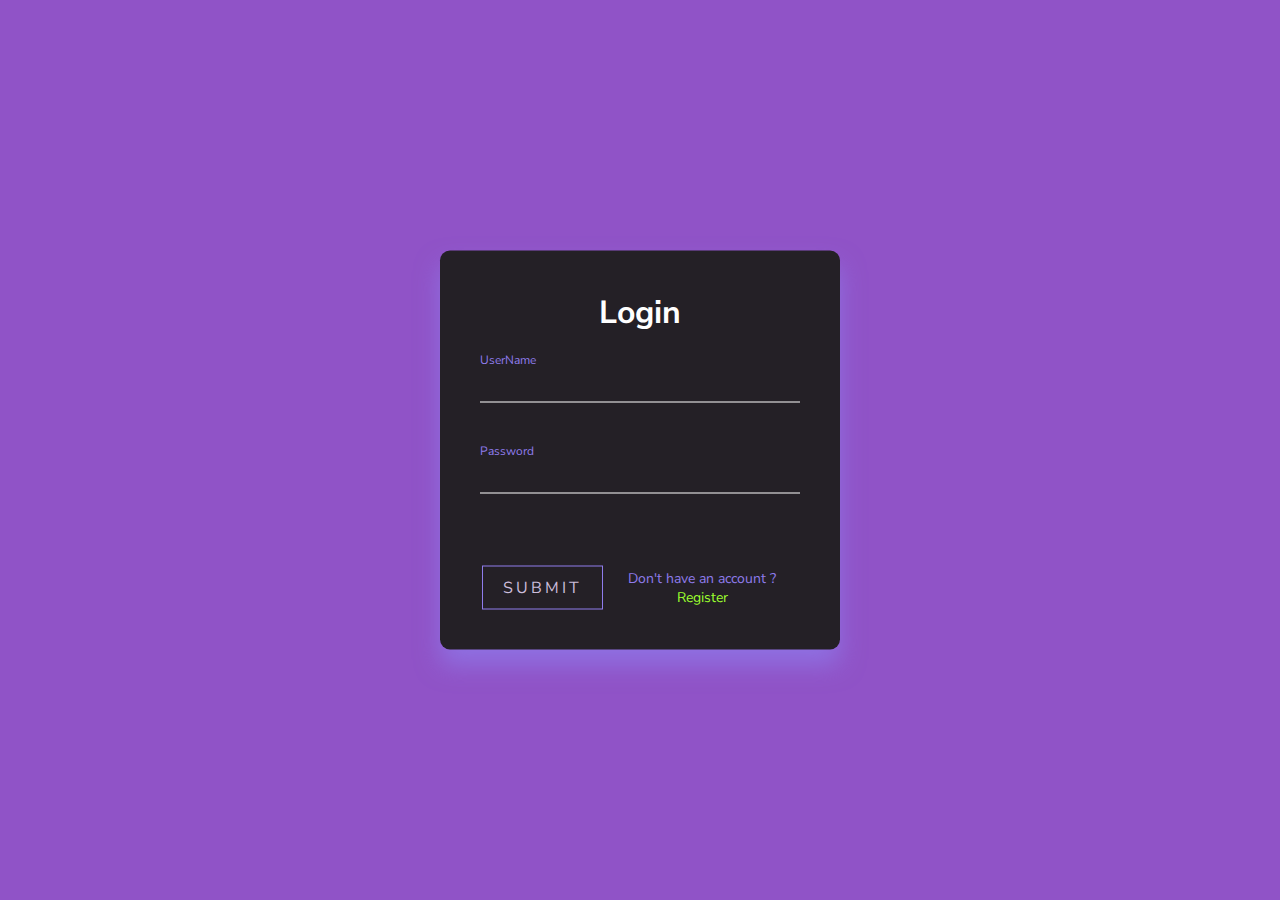
<file: Mini-project---TuneTide-main/Login/login.html>
<!DOCTYPE html>
<html lang="en" dir="ltr">
  <head>
    <meta charset="utf-8">
    <!-- favicon -->
    <link rel="apple-touch-icon" sizes="180x180" href="favicon\android-chrome-192x192.png">
    <link rel="icon" type="image/png" sizes="32x32" href="favicon\favicon-32x32.png">
    <link rel="icon" type="image/png" sizes="16x16" href="favicon\favicon-16x16.png">
    <link rel="manifest" href="favicon\site.webmanifest">
    <link rel="stylesheet" href="styles.css">

    <title>Login page</title>
  </head>
  <body>
    <div class="login-box">
      <h1>Login</h1>
      <form class="" action="index.html" method="post">
        <div class="user-box">
          <input type="text" name="" value="">
          <label for="">UserName</label>
        </div>
        <div class="user-box">
          <input type="password" name="" value="">
          <label for="">Password</label>
        </div>
        <div class="button-form">
          <a id="submit" href="#">Submit</a>
          <div id="register">
            Don't have an account ?
            <a href="#">Register</a>

          </div>

        </div>
      </form>

    </div>
  </body>
</html>
</file>
<file: Mini-project---TuneTide-main/Login/styles.css>
@import url('https://fonts.googleapis.com/css2?family=Nunito+Sans&display=swap');
:root{
   --font-style : 'Nunito Sans', sans-serif;
}
*{
  box-sizing: border-box;
}

body{

  font-family: var(--font-style);
  background-image: url('Tune tide.png');
  background-size: cover;
  background: #9053c7;


}
.login-box{
  position: absolute;
  top : 50%;
  left : 50%;
  width: 400px;
  padding: 40px;
  transform: translate(-50%,-50%);
  background: #242026;
  box-shadow : 0 15px 25px rgba(143,124,236,0.7);
  border-radius: 10px;
}
.login-box h1{
  margin: 0 0 30px;
  padding: 0;
  color: #fff;
  text-align: center;

}
.login-box .user-box input{
  position: relative;
  width: 100%;
  padding: 10px 0;
  font-size: 16px;
  color: #fff;
  margin-bottom: 30px;
  border: none;
  border-bottom: 1px  solid  #fff;
  outline : none;
  background: transparent;
}
.login-box .user-box label{
  position : relative;
  left: 0;
  top: -60px;
  padding: 10px 0;
  font-size: 16px;
  color: #fff;
  pointer-events: none;
  transition: .5s;
}
.login-box .user-box input:focus~label,
.login-box .user-box input:valid~label {
  top: -85px;
  left : 0;
  color : #8F7CEC;
  font-size: 12px;
}
#submit{
  padding: 10px 20px;
  color: #CBBDDB;
  font-size: 16px;
  text-decoration: none;
  text-transform: uppercase;
  overflow : hidden;
  transition: .5s;
  letter-spacing: 3px;
  border:1px solid #8F7CEC;
  margin:auto;
}
#submit:hover{
  background: #8F7CEC;
  color: #fff;
  border-radius: 5px;
  box-shadow : 0 0 5px #8F7CEC, 0 0 25px #8F7CEC, 0 0 50px #8F7CEC, 0 0 100px #8F7CEC;
}
.button-form{
  display: flex;
  flex-direction : row;
  margin-top: 20px;
}
#register{
  font-size: 14px;
  text-decoration: none;
  color: #8F7CEC;
  margin: auto;
  width: 60%;
  text-align: center;
}
#register a{
  margin: auto;
  color: #9CFF2E;
  text-decoration: none;
}
</file>
